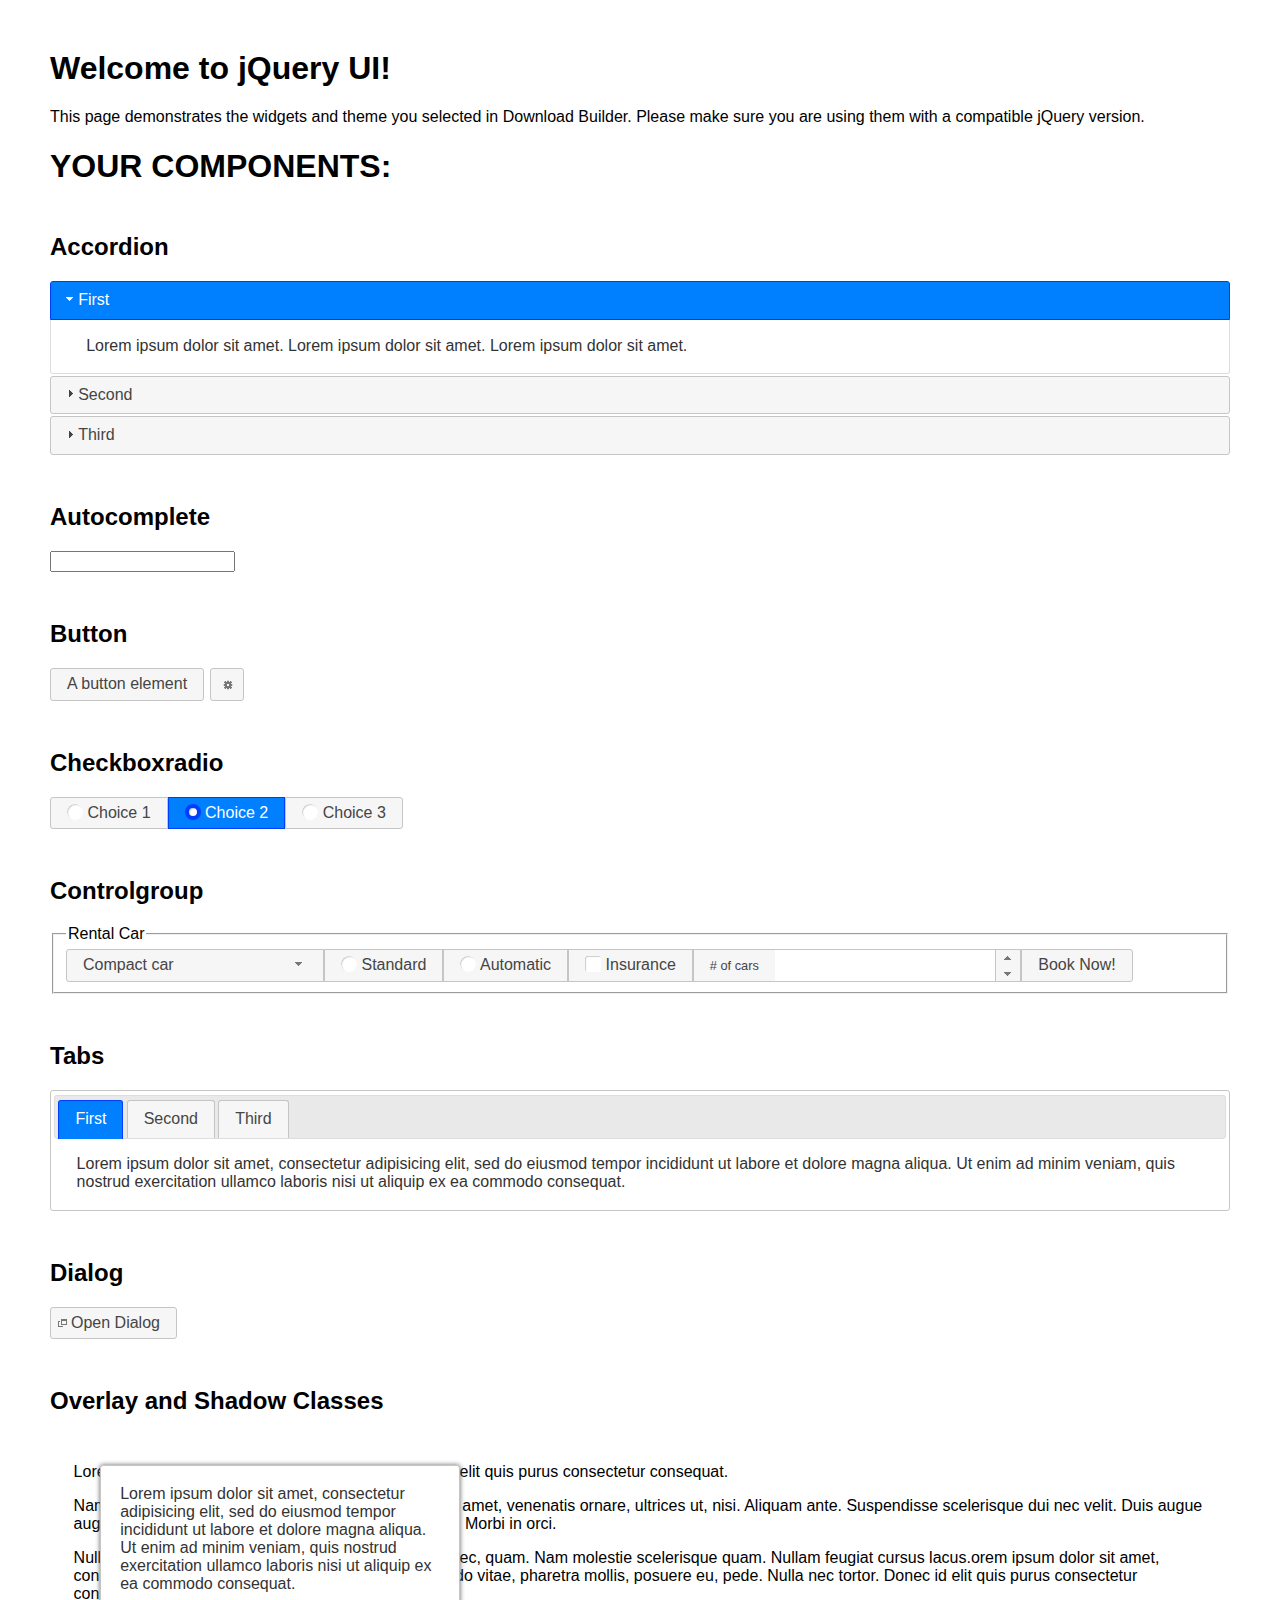
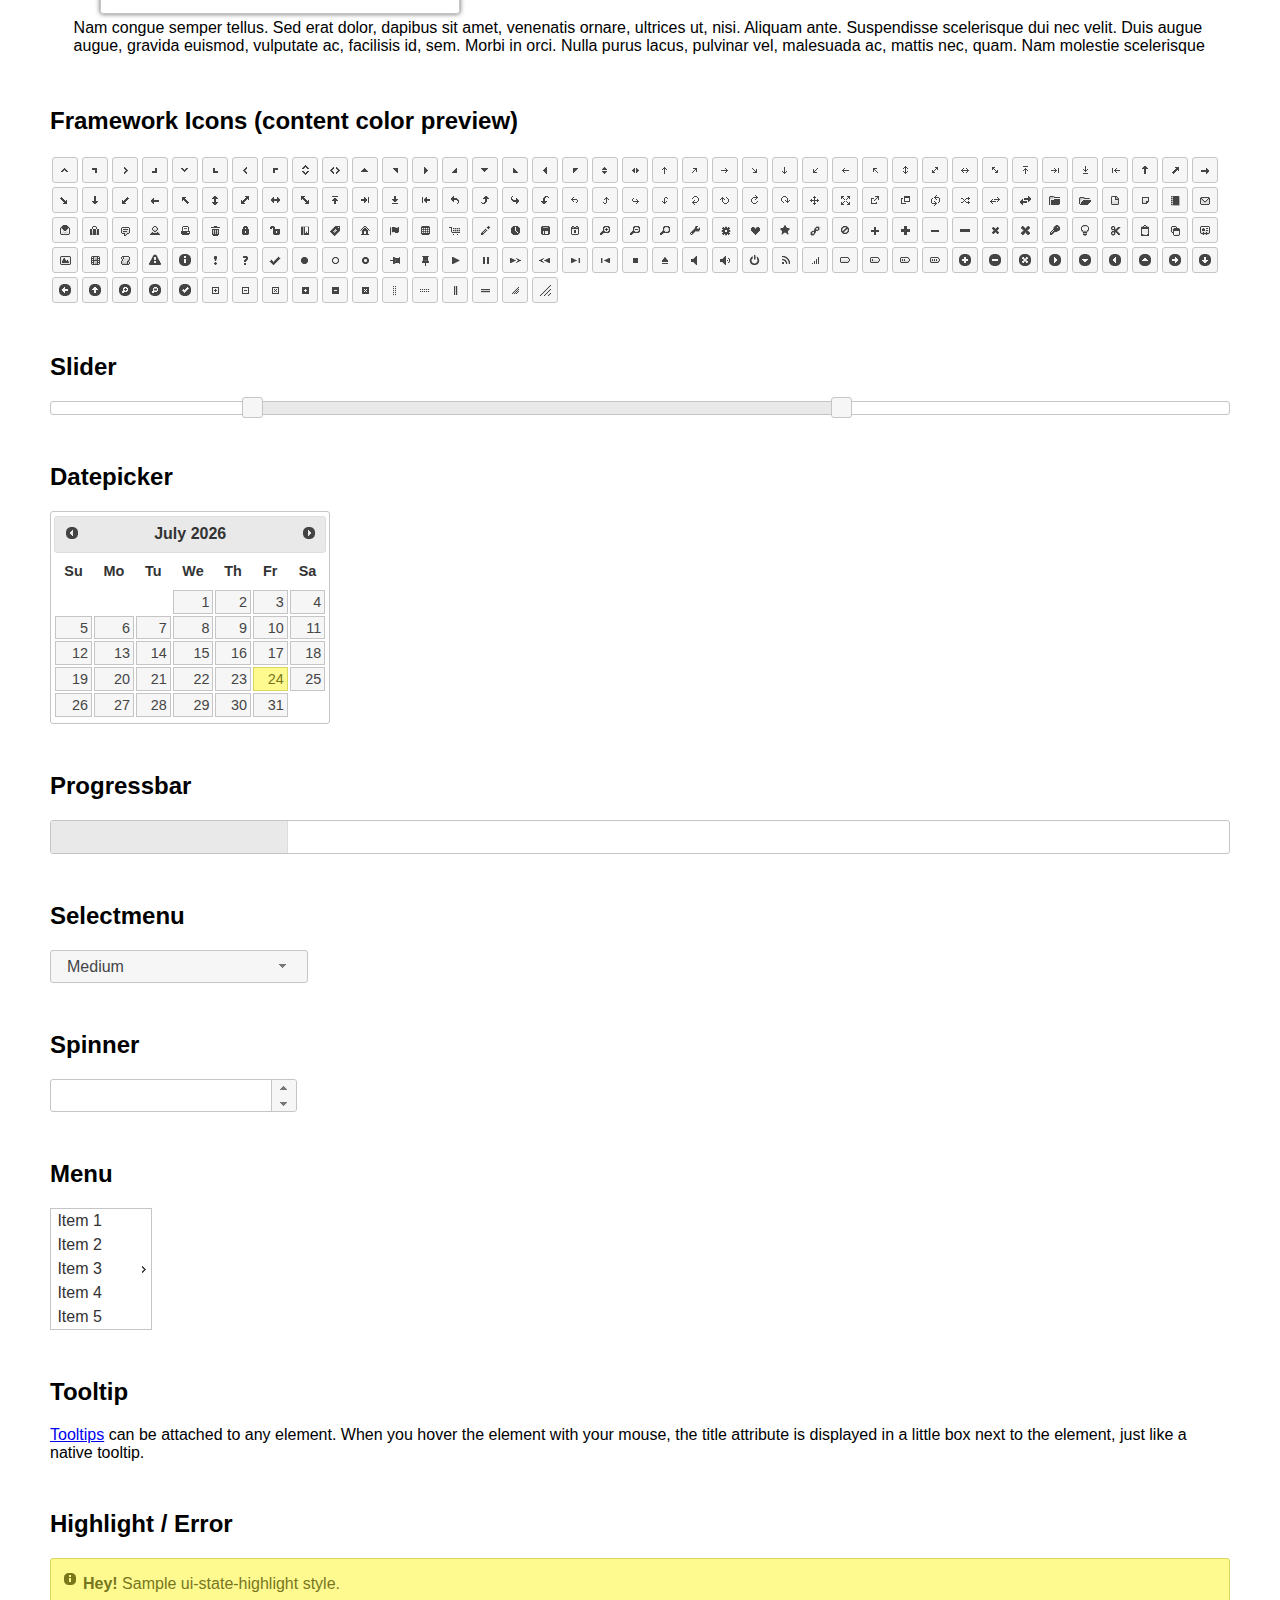
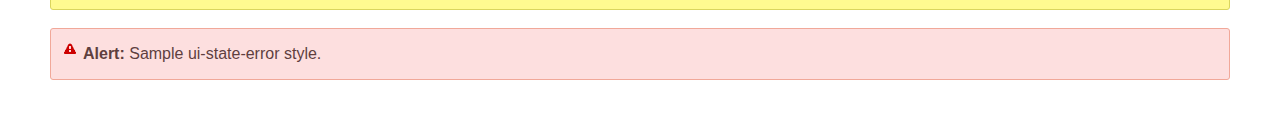
<file: class_blog/vendor/jquery-ui-1.12.1/index.html>
<!doctype html>
<html lang="us">
<head>
	<meta charset="utf-8">
	<title>jQuery UI Example Page</title>
	<link href="jquery-ui.css" rel="stylesheet">
	<style>
	body{
		font-family: "Trebuchet MS", sans-serif;
		margin: 50px;
	}
	.demoHeaders {
		margin-top: 2em;
	}
	#dialog-link {
		padding: .4em 1em .4em 20px;
		text-decoration: none;
		position: relative;
	}
	#dialog-link span.ui-icon {
		margin: 0 5px 0 0;
		position: absolute;
		left: .2em;
		top: 50%;
		margin-top: -8px;
	}
	#icons {
		margin: 0;
		padding: 0;
	}
	#icons li {
		margin: 2px;
		position: relative;
		padding: 4px 0;
		cursor: pointer;
		float: left;
		list-style: none;
	}
	#icons span.ui-icon {
		float: left;
		margin: 0 4px;
	}
	.fakewindowcontain .ui-widget-overlay {
		position: absolute;
	}
	select {
		width: 200px;
	}
	</style>
</head>
<body>

<h1>Welcome to jQuery UI!</h1>

<div class="ui-widget">
	<p>This page demonstrates the widgets and theme you selected in Download Builder. Please make sure you are using them with a compatible jQuery version.</p>
</div>

<h1>YOUR COMPONENTS:</h1>


<!-- Accordion -->
<h2 class="demoHeaders">Accordion</h2>
<div id="accordion">
	<h3>First</h3>
	<div>Lorem ipsum dolor sit amet. Lorem ipsum dolor sit amet. Lorem ipsum dolor sit amet.</div>
	<h3>Second</h3>
	<div>Phasellus mattis tincidunt nibh.</div>
	<h3>Third</h3>
	<div>Nam dui erat, auctor a, dignissim quis.</div>
</div>



<!-- Autocomplete -->
<h2 class="demoHeaders">Autocomplete</h2>
<div>
	<input id="autocomplete" title="type &quot;a&quot;">
</div>



<!-- Button -->
<h2 class="demoHeaders">Button</h2>
<button id="button">A button element</button>
<button id="button-icon">An icon-only button</button>



<!-- Checkboxradio -->
<h2 class="demoHeaders">Checkboxradio</h2>
<form style="margin-top: 1em;">
	<div id="radioset">
		<input type="radio" id="radio1" name="radio"><label for="radio1">Choice 1</label>
		<input type="radio" id="radio2" name="radio" checked="checked"><label for="radio2">Choice 2</label>
		<input type="radio" id="radio3" name="radio"><label for="radio3">Choice 3</label>
	</div>
</form>



<!-- Controlgroup -->
<h2 class="demoHeaders">Controlgroup</h2>
<fieldset>
	<legend>Rental Car</legend>
	<div id="controlgroup">
		<select id="car-type">
			<option>Compact car</option>
			<option>Midsize car</option>
			<option>Full size car</option>
			<option>SUV</option>
			<option>Luxury</option>
			<option>Truck</option>
			<option>Van</option>
		</select>
		<label for="transmission-standard">Standard</label>
		<input type="radio" name="transmission" id="transmission-standard">
		<label for="transmission-automatic">Automatic</label>
		<input type="radio" name="transmission" id="transmission-automatic">
		<label for="insurance">Insurance</label>
		<input type="checkbox" name="insurance" id="insurance">
		<label for="horizontal-spinner" class="ui-controlgroup-label"># of cars</label>
		<input id="horizontal-spinner" class="ui-spinner-input">
		<button>Book Now!</button>
	</div>
</fieldset>



<!-- Tabs -->
<h2 class="demoHeaders">Tabs</h2>
<div id="tabs">
	<ul>
		<li><a href="#tabs-1">First</a></li>
		<li><a href="#tabs-2">Second</a></li>
		<li><a href="#tabs-3">Third</a></li>
	</ul>
	<div id="tabs-1">Lorem ipsum dolor sit amet, consectetur adipisicing elit, sed do eiusmod tempor incididunt ut labore et dolore magna aliqua. Ut enim ad minim veniam, quis nostrud exercitation ullamco laboris nisi ut aliquip ex ea commodo consequat.</div>
	<div id="tabs-2">Phasellus mattis tincidunt nibh. Cras orci urna, blandit id, pretium vel, aliquet ornare, felis. Maecenas scelerisque sem non nisl. Fusce sed lorem in enim dictum bibendum.</div>
	<div id="tabs-3">Nam dui erat, auctor a, dignissim quis, sollicitudin eu, felis. Pellentesque nisi urna, interdum eget, sagittis et, consequat vestibulum, lacus. Mauris porttitor ullamcorper augue.</div>
</div>



<h2 class="demoHeaders">Dialog</h2>
<p>
	<button id="dialog-link" class="ui-button ui-corner-all ui-widget">
		<span class="ui-icon ui-icon-newwin"></span>Open Dialog
	</button>
</p>

<h2 class="demoHeaders">Overlay and Shadow Classes</h2>
<div style="position: relative; width: 96%; height: 200px; padding:1% 2%; overflow:hidden;" class="fakewindowcontain">
	<p>Lorem ipsum dolor sit amet,  Nulla nec tortor. Donec id elit quis purus consectetur consequat. </p><p>Nam congue semper tellus. Sed erat dolor, dapibus sit amet, venenatis ornare, ultrices ut, nisi. Aliquam ante. Suspendisse scelerisque dui nec velit. Duis augue augue, gravida euismod, vulputate ac, facilisis id, sem. Morbi in orci. </p><p>Nulla purus lacus, pulvinar vel, malesuada ac, mattis nec, quam. Nam molestie scelerisque quam. Nullam feugiat cursus lacus.orem ipsum dolor sit amet, consectetur adipiscing elit. Donec libero risus, commodo vitae, pharetra mollis, posuere eu, pede. Nulla nec tortor. Donec id elit quis purus consectetur consequat. </p><p>Nam congue semper tellus. Sed erat dolor, dapibus sit amet, venenatis ornare, ultrices ut, nisi. Aliquam ante. Suspendisse scelerisque dui nec velit. Duis augue augue, gravida euismod, vulputate ac, facilisis id, sem. Morbi in orci. Nulla purus lacus, pulvinar vel, malesuada ac, mattis nec, quam. Nam molestie scelerisque quam. </p><p>Nullam feugiat cursus lacus.orem ipsum dolor sit amet, consectetur adipiscing elit. Donec libero risus, commodo vitae, pharetra mollis, posuere eu, pede. Nulla nec tortor. Donec id elit quis purus consectetur consequat. Nam congue semper tellus. Sed erat dolor, dapibus sit amet, venenatis ornare, ultrices ut, nisi. Aliquam ante. </p><p>Suspendisse scelerisque dui nec velit. Duis augue augue, gravida euismod, vulputate ac, facilisis id, sem. Morbi in orci. Nulla purus lacus, pulvinar vel, malesuada ac, mattis nec, quam. Nam molestie scelerisque quam. Nullam feugiat cursus lacus.orem ipsum dolor sit amet, consectetur adipiscing elit. Donec libero risus, commodo vitae, pharetra mollis, posuere eu, pede. Nulla nec tortor. Donec id elit quis purus consectetur consequat. Nam congue semper tellus. Sed erat dolor, dapibus sit amet, venenatis ornare, ultrices ut, nisi. </p>

	<!-- ui-dialog -->
	<div class="ui-widget-overlay ui-front"></div>
	<div style="position: absolute; width: 320px; left: 50px; top: 30px; padding: 1.2em" class="ui-widget ui-front ui-widget-content ui-corner-all ui-widget-shadow">
		Lorem ipsum dolor sit amet, consectetur adipisicing elit, sed do eiusmod tempor incididunt ut labore et dolore magna aliqua. Ut enim ad minim veniam, quis nostrud exercitation ullamco laboris nisi ut aliquip ex ea commodo consequat.
	</div>

</div>

<!-- ui-dialog -->
<div id="dialog" title="Dialog Title">
	<p>Lorem ipsum dolor sit amet, consectetur adipisicing elit, sed do eiusmod tempor incididunt ut labore et dolore magna aliqua. Ut enim ad minim veniam, quis nostrud exercitation ullamco laboris nisi ut aliquip ex ea commodo consequat.</p>
</div>



<h2 class="demoHeaders">Framework Icons (content color preview)</h2>
<ul id="icons" class="ui-widget ui-helper-clearfix">
	<li class="ui-state-default ui-corner-all" title=".ui-icon-caret-1-n"><span class="ui-icon ui-icon-caret-1-n"></span></li>
	<li class="ui-state-default ui-corner-all" title=".ui-icon-caret-1-ne"><span class="ui-icon ui-icon-caret-1-ne"></span></li>
	<li class="ui-state-default ui-corner-all" title=".ui-icon-caret-1-e"><span class="ui-icon ui-icon-caret-1-e"></span></li>
	<li class="ui-state-default ui-corner-all" title=".ui-icon-caret-1-se"><span class="ui-icon ui-icon-caret-1-se"></span></li>
	<li class="ui-state-default ui-corner-all" title=".ui-icon-caret-1-s"><span class="ui-icon ui-icon-caret-1-s"></span></li>
	<li class="ui-state-default ui-corner-all" title=".ui-icon-caret-1-sw"><span class="ui-icon ui-icon-caret-1-sw"></span></li>
	<li class="ui-state-default ui-corner-all" title=".ui-icon-caret-1-w"><span class="ui-icon ui-icon-caret-1-w"></span></li>
	<li class="ui-state-default ui-corner-all" title=".ui-icon-caret-1-nw"><span class="ui-icon ui-icon-caret-1-nw"></span></li>
	<li class="ui-state-default ui-corner-all" title=".ui-icon-caret-2-n-s"><span class="ui-icon ui-icon-caret-2-n-s"></span></li>
	<li class="ui-state-default ui-corner-all" title=".ui-icon-caret-2-e-w"><span class="ui-icon ui-icon-caret-2-e-w"></span></li>
	<li class="ui-state-default ui-corner-all" title=".ui-icon-triangle-1-n"><span class="ui-icon ui-icon-triangle-1-n"></span></li>
	<li class="ui-state-default ui-corner-all" title=".ui-icon-triangle-1-ne"><span class="ui-icon ui-icon-triangle-1-ne"></span></li>
	<li class="ui-state-default ui-corner-all" title=".ui-icon-triangle-1-e"><span class="ui-icon ui-icon-triangle-1-e"></span></li>
	<li class="ui-state-default ui-corner-all" title=".ui-icon-triangle-1-se"><span class="ui-icon ui-icon-triangle-1-se"></span></li>
	<li class="ui-state-default ui-corner-all" title=".ui-icon-triangle-1-s"><span class="ui-icon ui-icon-triangle-1-s"></span></li>
	<li class="ui-state-default ui-corner-all" title=".ui-icon-triangle-1-sw"><span class="ui-icon ui-icon-triangle-1-sw"></span></li>
	<li class="ui-state-default ui-corner-all" title=".ui-icon-triangle-1-w"><span class="ui-icon ui-icon-triangle-1-w"></span></li>
	<li class="ui-state-default ui-corner-all" title=".ui-icon-triangle-1-nw"><span class="ui-icon ui-icon-triangle-1-nw"></span></li>
	<li class="ui-state-default ui-corner-all" title=".ui-icon-triangle-2-n-s"><span class="ui-icon ui-icon-triangle-2-n-s"></span></li>
	<li class="ui-state-default ui-corner-all" title=".ui-icon-triangle-2-e-w"><span class="ui-icon ui-icon-triangle-2-e-w"></span></li>
	<li class="ui-state-default ui-corner-all" title=".ui-icon-arrow-1-n"><span class="ui-icon ui-icon-arrow-1-n"></span></li>
	<li class="ui-state-default ui-corner-all" title=".ui-icon-arrow-1-ne"><span class="ui-icon ui-icon-arrow-1-ne"></span></li>
	<li class="ui-state-default ui-corner-all" title=".ui-icon-arrow-1-e"><span class="ui-icon ui-icon-arrow-1-e"></span></li>
	<li class="ui-state-default ui-corner-all" title=".ui-icon-arrow-1-se"><span class="ui-icon ui-icon-arrow-1-se"></span></li>
	<li class="ui-state-default ui-corner-all" title=".ui-icon-arrow-1-s"><span class="ui-icon ui-icon-arrow-1-s"></span></li>
	<li class="ui-state-default ui-corner-all" title=".ui-icon-arrow-1-sw"><span class="ui-icon ui-icon-arrow-1-sw"></span></li>
	<li class="ui-state-default ui-corner-all" title=".ui-icon-arrow-1-w"><span class="ui-icon ui-icon-arrow-1-w"></span></li>
	<li class="ui-state-default ui-corner-all" title=".ui-icon-arrow-1-nw"><span class="ui-icon ui-icon-arrow-1-nw"></span></li>
	<li class="ui-state-default ui-corner-all" title=".ui-icon-arrow-2-n-s"><span class="ui-icon ui-icon-arrow-2-n-s"></span></li>
	<li class="ui-state-default ui-corner-all" title=".ui-icon-arrow-2-ne-sw"><span class="ui-icon ui-icon-arrow-2-ne-sw"></span></li>
	<li class="ui-state-default ui-corner-all" title=".ui-icon-arrow-2-e-w"><span class="ui-icon ui-icon-arrow-2-e-w"></span></li>
	<li class="ui-state-default ui-corner-all" title=".ui-icon-arrow-2-se-nw"><span class="ui-icon ui-icon-arrow-2-se-nw"></span></li>
	<li class="ui-state-default ui-corner-all" title=".ui-icon-arrowstop-1-n"><span class="ui-icon ui-icon-arrowstop-1-n"></span></li>
	<li class="ui-state-default ui-corner-all" title=".ui-icon-arrowstop-1-e"><span class="ui-icon ui-icon-arrowstop-1-e"></span></li>
	<li class="ui-state-default ui-corner-all" title=".ui-icon-arrowstop-1-s"><span class="ui-icon ui-icon-arrowstop-1-s"></span></li>
	<li class="ui-state-default ui-corner-all" title=".ui-icon-arrowstop-1-w"><span class="ui-icon ui-icon-arrowstop-1-w"></span></li>
	<li class="ui-state-default ui-corner-all" title=".ui-icon-arrowthick-1-n"><span class="ui-icon ui-icon-arrowthick-1-n"></span></li>
	<li class="ui-state-default ui-corner-all" title=".ui-icon-arrowthick-1-ne"><span class="ui-icon ui-icon-arrowthick-1-ne"></span></li>
	<li class="ui-state-default ui-corner-all" title=".ui-icon-arrowthick-1-e"><span class="ui-icon ui-icon-arrowthick-1-e"></span></li>
	<li class="ui-state-default ui-corner-all" title=".ui-icon-arrowthick-1-se"><span class="ui-icon ui-icon-arrowthick-1-se"></span></li>
	<li class="ui-state-default ui-corner-all" title=".ui-icon-arrowthick-1-s"><span class="ui-icon ui-icon-arrowthick-1-s"></span></li>
	<li class="ui-state-default ui-corner-all" title=".ui-icon-arrowthick-1-sw"><span class="ui-icon ui-icon-arrowthick-1-sw"></span></li>
	<li class="ui-state-default ui-corner-all" title=".ui-icon-arrowthick-1-w"><span class="ui-icon ui-icon-arrowthick-1-w"></span></li>
	<li class="ui-state-default ui-corner-all" title=".ui-icon-arrowthick-1-nw"><span class="ui-icon ui-icon-arrowthick-1-nw"></span></li>
	<li class="ui-state-default ui-corner-all" title=".ui-icon-arrowthick-2-n-s"><span class="ui-icon ui-icon-arrowthick-2-n-s"></span></li>
	<li class="ui-state-default ui-corner-all" title=".ui-icon-arrowthick-2-ne-sw"><span class="ui-icon ui-icon-arrowthick-2-ne-sw"></span></li>
	<li class="ui-state-default ui-corner-all" title=".ui-icon-arrowthick-2-e-w"><span class="ui-icon ui-icon-arrowthick-2-e-w"></span></li>
	<li class="ui-state-default ui-corner-all" title=".ui-icon-arrowthick-2-se-nw"><span class="ui-icon ui-icon-arrowthick-2-se-nw"></span></li>
	<li class="ui-state-default ui-corner-all" title=".ui-icon-arrowthickstop-1-n"><span class="ui-icon ui-icon-arrowthickstop-1-n"></span></li>
	<li class="ui-state-default ui-corner-all" title=".ui-icon-arrowthickstop-1-e"><span class="ui-icon ui-icon-arrowthickstop-1-e"></span></li>
	<li class="ui-state-default ui-corner-all" title=".ui-icon-arrowthickstop-1-s"><span class="ui-icon ui-icon-arrowthickstop-1-s"></span></li>
	<li class="ui-state-default ui-corner-all" title=".ui-icon-arrowthickstop-1-w"><span class="ui-icon ui-icon-arrowthickstop-1-w"></span></li>
	<li class="ui-state-default ui-corner-all" title=".ui-icon-arrowreturnthick-1-w"><span class="ui-icon ui-icon-arrowreturnthick-1-w"></span></li>
	<li class="ui-state-default ui-corner-all" title=".ui-icon-arrowreturnthick-1-n"><span class="ui-icon ui-icon-arrowreturnthick-1-n"></span></li>
	<li class="ui-state-default ui-corner-all" title=".ui-icon-arrowreturnthick-1-e"><span class="ui-icon ui-icon-arrowreturnthick-1-e"></span></li>
	<li class="ui-state-default ui-corner-all" title=".ui-icon-arrowreturnthick-1-s"><span class="ui-icon ui-icon-arrowreturnthick-1-s"></span></li>
	<li class="ui-state-default ui-corner-all" title=".ui-icon-arrowreturn-1-w"><span class="ui-icon ui-icon-arrowreturn-1-w"></span></li>
	<li class="ui-state-default ui-corner-all" title=".ui-icon-arrowreturn-1-n"><span class="ui-icon ui-icon-arrowreturn-1-n"></span></li>
	<li class="ui-state-default ui-corner-all" title=".ui-icon-arrowreturn-1-e"><span class="ui-icon ui-icon-arrowreturn-1-e"></span></li>
	<li class="ui-state-default ui-corner-all" title=".ui-icon-arrowreturn-1-s"><span class="ui-icon ui-icon-arrowreturn-1-s"></span></li>
	<li class="ui-state-default ui-corner-all" title=".ui-icon-arrowrefresh-1-w"><span class="ui-icon ui-icon-arrowrefresh-1-w"></span></li>
	<li class="ui-state-default ui-corner-all" title=".ui-icon-arrowrefresh-1-n"><span class="ui-icon ui-icon-arrowrefresh-1-n"></span></li>
	<li class="ui-state-default ui-corner-all" title=".ui-icon-arrowrefresh-1-e"><span class="ui-icon ui-icon-arrowrefresh-1-e"></span></li>
	<li class="ui-state-default ui-corner-all" title=".ui-icon-arrowrefresh-1-s"><span class="ui-icon ui-icon-arrowrefresh-1-s"></span></li>
	<li class="ui-state-default ui-corner-all" title=".ui-icon-arrow-4"><span class="ui-icon ui-icon-arrow-4"></span></li>
	<li class="ui-state-default ui-corner-all" title=".ui-icon-arrow-4-diag"><span class="ui-icon ui-icon-arrow-4-diag"></span></li>
	<li class="ui-state-default ui-corner-all" title=".ui-icon-extlink"><span class="ui-icon ui-icon-extlink"></span></li>
	<li class="ui-state-default ui-corner-all" title=".ui-icon-newwin"><span class="ui-icon ui-icon-newwin"></span></li>
	<li class="ui-state-default ui-corner-all" title=".ui-icon-refresh"><span class="ui-icon ui-icon-refresh"></span></li>
	<li class="ui-state-default ui-corner-all" title=".ui-icon-shuffle"><span class="ui-icon ui-icon-shuffle"></span></li>
	<li class="ui-state-default ui-corner-all" title=".ui-icon-transfer-e-w"><span class="ui-icon ui-icon-transfer-e-w"></span></li>
	<li class="ui-state-default ui-corner-all" title=".ui-icon-transferthick-e-w"><span class="ui-icon ui-icon-transferthick-e-w"></span></li>
	<li class="ui-state-default ui-corner-all" title=".ui-icon-folder-collapsed"><span class="ui-icon ui-icon-folder-collapsed"></span></li>
	<li class="ui-state-default ui-corner-all" title=".ui-icon-folder-open"><span class="ui-icon ui-icon-folder-open"></span></li>
	<li class="ui-state-default ui-corner-all" title=".ui-icon-document"><span class="ui-icon ui-icon-document"></span></li>
	<li class="ui-state-default ui-corner-all" title=".ui-icon-document-b"><span class="ui-icon ui-icon-document-b"></span></li>
	<li class="ui-state-default ui-corner-all" title=".ui-icon-note"><span class="ui-icon ui-icon-note"></span></li>
	<li class="ui-state-default ui-corner-all" title=".ui-icon-mail-closed"><span class="ui-icon ui-icon-mail-closed"></span></li>
	<li class="ui-state-default ui-corner-all" title=".ui-icon-mail-open"><span class="ui-icon ui-icon-mail-open"></span></li>
	<li class="ui-state-default ui-corner-all" title=".ui-icon-suitcase"><span class="ui-icon ui-icon-suitcase"></span></li>
	<li class="ui-state-default ui-corner-all" title=".ui-icon-comment"><span class="ui-icon ui-icon-comment"></span></li>
	<li class="ui-state-default ui-corner-all" title=".ui-icon-person"><span class="ui-icon ui-icon-person"></span></li>
	<li class="ui-state-default ui-corner-all" title=".ui-icon-print"><span class="ui-icon ui-icon-print"></span></li>
	<li class="ui-state-default ui-corner-all" title=".ui-icon-trash"><span class="ui-icon ui-icon-trash"></span></li>
	<li class="ui-state-default ui-corner-all" title=".ui-icon-locked"><span class="ui-icon ui-icon-locked"></span></li>
	<li class="ui-state-default ui-corner-all" title=".ui-icon-unlocked"><span class="ui-icon ui-icon-unlocked"></span></li>
	<li class="ui-state-default ui-corner-all" title=".ui-icon-bookmark"><span class="ui-icon ui-icon-bookmark"></span></li>
	<li class="ui-state-default ui-corner-all" title=".ui-icon-tag"><span class="ui-icon ui-icon-tag"></span></li>
	<li class="ui-state-default ui-corner-all" title=".ui-icon-home"><span class="ui-icon ui-icon-home"></span></li>
	<li class="ui-state-default ui-corner-all" title=".ui-icon-flag"><span class="ui-icon ui-icon-flag"></span></li>
	<li class="ui-state-default ui-corner-all" title=".ui-icon-calculator"><span class="ui-icon ui-icon-calculator"></span></li>
	<li class="ui-state-default ui-corner-all" title=".ui-icon-cart"><span class="ui-icon ui-icon-cart"></span></li>
	<li class="ui-state-default ui-corner-all" title=".ui-icon-pencil"><span class="ui-icon ui-icon-pencil"></span></li>
	<li class="ui-state-default ui-corner-all" title=".ui-icon-clock"><span class="ui-icon ui-icon-clock"></span></li>
	<li class="ui-state-default ui-corner-all" title=".ui-icon-disk"><span class="ui-icon ui-icon-disk"></span></li>
	<li class="ui-state-default ui-corner-all" title=".ui-icon-calendar"><span class="ui-icon ui-icon-calendar"></span></li>
	<li class="ui-state-default ui-corner-all" title=".ui-icon-zoomin"><span class="ui-icon ui-icon-zoomin"></span></li>
	<li class="ui-state-default ui-corner-all" title=".ui-icon-zoomout"><span class="ui-icon ui-icon-zoomout"></span></li>
	<li class="ui-state-default ui-corner-all" title=".ui-icon-search"><span class="ui-icon ui-icon-search"></span></li>
	<li class="ui-state-default ui-corner-all" title=".ui-icon-wrench"><span class="ui-icon ui-icon-wrench"></span></li>
	<li class="ui-state-default ui-corner-all" title=".ui-icon-gear"><span class="ui-icon ui-icon-gear"></span></li>
	<li class="ui-state-default ui-corner-all" title=".ui-icon-heart"><span class="ui-icon ui-icon-heart"></span></li>
	<li class="ui-state-default ui-corner-all" title=".ui-icon-star"><span class="ui-icon ui-icon-star"></span></li>
	<li class="ui-state-default ui-corner-all" title=".ui-icon-link"><span class="ui-icon ui-icon-link"></span></li>
	<li class="ui-state-default ui-corner-all" title=".ui-icon-cancel"><span class="ui-icon ui-icon-cancel"></span></li>
	<li class="ui-state-default ui-corner-all" title=".ui-icon-plus"><span class="ui-icon ui-icon-plus"></span></li>
	<li class="ui-state-default ui-corner-all" title=".ui-icon-plusthick"><span class="ui-icon ui-icon-plusthick"></span></li>
	<li class="ui-state-default ui-corner-all" title=".ui-icon-minus"><span class="ui-icon ui-icon-minus"></span></li>
	<li class="ui-state-default ui-corner-all" title=".ui-icon-minusthick"><span class="ui-icon ui-icon-minusthick"></span></li>
	<li class="ui-state-default ui-corner-all" title=".ui-icon-close"><span class="ui-icon ui-icon-close"></span></li>
	<li class="ui-state-default ui-corner-all" title=".ui-icon-closethick"><span class="ui-icon ui-icon-closethick"></span></li>
	<li class="ui-state-default ui-corner-all" title=".ui-icon-key"><span class="ui-icon ui-icon-key"></span></li>
	<li class="ui-state-default ui-corner-all" title=".ui-icon-lightbulb"><span class="ui-icon ui-icon-lightbulb"></span></li>
	<li class="ui-state-default ui-corner-all" title=".ui-icon-scissors"><span class="ui-icon ui-icon-scissors"></span></li>
	<li class="ui-state-default ui-corner-all" title=".ui-icon-clipboard"><span class="ui-icon ui-icon-clipboard"></span></li>
	<li class="ui-state-default ui-corner-all" title=".ui-icon-copy"><span class="ui-icon ui-icon-copy"></span></li>
	<li class="ui-state-default ui-corner-all" title=".ui-icon-contact"><span class="ui-icon ui-icon-contact"></span></li>
	<li class="ui-state-default ui-corner-all" title=".ui-icon-image"><span class="ui-icon ui-icon-image"></span></li>
	<li class="ui-state-default ui-corner-all" title=".ui-icon-video"><span class="ui-icon ui-icon-video"></span></li>
	<li class="ui-state-default ui-corner-all" title=".ui-icon-script"><span class="ui-icon ui-icon-script"></span></li>
	<li class="ui-state-default ui-corner-all" title=".ui-icon-alert"><span class="ui-icon ui-icon-alert"></span></li>
	<li class="ui-state-default ui-corner-all" title=".ui-icon-info"><span class="ui-icon ui-icon-info"></span></li>
	<li class="ui-state-default ui-corner-all" title=".ui-icon-notice"><span class="ui-icon ui-icon-notice"></span></li>
	<li class="ui-state-default ui-corner-all" title=".ui-icon-help"><span class="ui-icon ui-icon-help"></span></li>
	<li class="ui-state-default ui-corner-all" title=".ui-icon-check"><span class="ui-icon ui-icon-check"></span></li>
	<li class="ui-state-default ui-corner-all" title=".ui-icon-bullet"><span class="ui-icon ui-icon-bullet"></span></li>
	<li class="ui-state-default ui-corner-all" title=".ui-icon-radio-off"><span class="ui-icon ui-icon-radio-off"></span></li>
	<li class="ui-state-default ui-corner-all" title=".ui-icon-radio-on"><span class="ui-icon ui-icon-radio-on"></span></li>
	<li class="ui-state-default ui-corner-all" title=".ui-icon-pin-w"><span class="ui-icon ui-icon-pin-w"></span></li>
	<li class="ui-state-default ui-corner-all" title=".ui-icon-pin-s"><span class="ui-icon ui-icon-pin-s"></span></li>
	<li class="ui-state-default ui-corner-all" title=".ui-icon-play"><span class="ui-icon ui-icon-play"></span></li>
	<li class="ui-state-default ui-corner-all" title=".ui-icon-pause"><span class="ui-icon ui-icon-pause"></span></li>
	<li class="ui-state-default ui-corner-all" title=".ui-icon-seek-next"><span class="ui-icon ui-icon-seek-next"></span></li>
	<li class="ui-state-default ui-corner-all" title=".ui-icon-seek-prev"><span class="ui-icon ui-icon-seek-prev"></span></li>
	<li class="ui-state-default ui-corner-all" title=".ui-icon-seek-end"><span class="ui-icon ui-icon-seek-end"></span></li>
	<li class="ui-state-default ui-corner-all" title=".ui-icon-seek-first"><span class="ui-icon ui-icon-seek-first"></span></li>
	<li class="ui-state-default ui-corner-all" title=".ui-icon-stop"><span class="ui-icon ui-icon-stop"></span></li>
	<li class="ui-state-default ui-corner-all" title=".ui-icon-eject"><span class="ui-icon ui-icon-eject"></span></li>
	<li class="ui-state-default ui-corner-all" title=".ui-icon-volume-off"><span class="ui-icon ui-icon-volume-off"></span></li>
	<li class="ui-state-default ui-corner-all" title=".ui-icon-volume-on"><span class="ui-icon ui-icon-volume-on"></span></li>
	<li class="ui-state-default ui-corner-all" title=".ui-icon-power"><span class="ui-icon ui-icon-power"></span></li>
	<li class="ui-state-default ui-corner-all" title=".ui-icon-signal-diag"><span class="ui-icon ui-icon-signal-diag"></span></li>
	<li class="ui-state-default ui-corner-all" title=".ui-icon-signal"><span class="ui-icon ui-icon-signal"></span></li>
	<li class="ui-state-default ui-corner-all" title=".ui-icon-battery-0"><span class="ui-icon ui-icon-battery-0"></span></li>
	<li class="ui-state-default ui-corner-all" title=".ui-icon-battery-1"><span class="ui-icon ui-icon-battery-1"></span></li>
	<li class="ui-state-default ui-corner-all" title=".ui-icon-battery-2"><span class="ui-icon ui-icon-battery-2"></span></li>
	<li class="ui-state-default ui-corner-all" title=".ui-icon-battery-3"><span class="ui-icon ui-icon-battery-3"></span></li>
	<li class="ui-state-default ui-corner-all" title=".ui-icon-circle-plus"><span class="ui-icon ui-icon-circle-plus"></span></li>
	<li class="ui-state-default ui-corner-all" title=".ui-icon-circle-minus"><span class="ui-icon ui-icon-circle-minus"></span></li>
	<li class="ui-state-default ui-corner-all" title=".ui-icon-circle-close"><span class="ui-icon ui-icon-circle-close"></span></li>
	<li class="ui-state-default ui-corner-all" title=".ui-icon-circle-triangle-e"><span class="ui-icon ui-icon-circle-triangle-e"></span></li>
	<li class="ui-state-default ui-corner-all" title=".ui-icon-circle-triangle-s"><span class="ui-icon ui-icon-circle-triangle-s"></span></li>
	<li class="ui-state-default ui-corner-all" title=".ui-icon-circle-triangle-w"><span class="ui-icon ui-icon-circle-triangle-w"></span></li>
	<li class="ui-state-default ui-corner-all" title=".ui-icon-circle-triangle-n"><span class="ui-icon ui-icon-circle-triangle-n"></span></li>
	<li class="ui-state-default ui-corner-all" title=".ui-icon-circle-arrow-e"><span class="ui-icon ui-icon-circle-arrow-e"></span></li>
	<li class="ui-state-default ui-corner-all" title=".ui-icon-circle-arrow-s"><span class="ui-icon ui-icon-circle-arrow-s"></span></li>
	<li class="ui-state-default ui-corner-all" title=".ui-icon-circle-arrow-w"><span class="ui-icon ui-icon-circle-arrow-w"></span></li>
	<li class="ui-state-default ui-corner-all" title=".ui-icon-circle-arrow-n"><span class="ui-icon ui-icon-circle-arrow-n"></span></li>
	<li class="ui-state-default ui-corner-all" title=".ui-icon-circle-zoomin"><span class="ui-icon ui-icon-circle-zoomin"></span></li>
	<li class="ui-state-default ui-corner-all" title=".ui-icon-circle-zoomout"><span class="ui-icon ui-icon-circle-zoomout"></span></li>
	<li class="ui-state-default ui-corner-all" title=".ui-icon-circle-check"><span class="ui-icon ui-icon-circle-check"></span></li>
	<li class="ui-state-default ui-corner-all" title=".ui-icon-circlesmall-plus"><span class="ui-icon ui-icon-circlesmall-plus"></span></li>
	<li class="ui-state-default ui-corner-all" title=".ui-icon-circlesmall-minus"><span class="ui-icon ui-icon-circlesmall-minus"></span></li>
	<li class="ui-state-default ui-corner-all" title=".ui-icon-circlesmall-close"><span class="ui-icon ui-icon-circlesmall-close"></span></li>
	<li class="ui-state-default ui-corner-all" title=".ui-icon-squaresmall-plus"><span class="ui-icon ui-icon-squaresmall-plus"></span></li>
	<li class="ui-state-default ui-corner-all" title=".ui-icon-squaresmall-minus"><span class="ui-icon ui-icon-squaresmall-minus"></span></li>
	<li class="ui-state-default ui-corner-all" title=".ui-icon-squaresmall-close"><span class="ui-icon ui-icon-squaresmall-close"></span></li>
	<li class="ui-state-default ui-corner-all" title=".ui-icon-grip-dotted-vertical"><span class="ui-icon ui-icon-grip-dotted-vertical"></span></li>
	<li class="ui-state-default ui-corner-all" title=".ui-icon-grip-dotted-horizontal"><span class="ui-icon ui-icon-grip-dotted-horizontal"></span></li>
	<li class="ui-state-default ui-corner-all" title=".ui-icon-grip-solid-vertical"><span class="ui-icon ui-icon-grip-solid-vertical"></span></li>
	<li class="ui-state-default ui-corner-all" title=".ui-icon-grip-solid-horizontal"><span class="ui-icon ui-icon-grip-solid-horizontal"></span></li>
	<li class="ui-state-default ui-corner-all" title=".ui-icon-gripsmall-diagonal-se"><span class="ui-icon ui-icon-gripsmall-diagonal-se"></span></li>
	<li class="ui-state-default ui-corner-all" title=".ui-icon-grip-diagonal-se"><span class="ui-icon ui-icon-grip-diagonal-se"></span></li>
</ul>


<!-- Slider -->
<h2 class="demoHeaders">Slider</h2>
<div id="slider"></div>



<!-- Datepicker -->
<h2 class="demoHeaders">Datepicker</h2>
<div id="datepicker"></div>



<!-- Progressbar -->
<h2 class="demoHeaders">Progressbar</h2>
<div id="progressbar"></div>



<!-- Progressbar -->
<h2 class="demoHeaders">Selectmenu</h2>
<select id="selectmenu">
	<option>Slower</option>
	<option>Slow</option>
	<option selected="selected">Medium</option>
	<option>Fast</option>
	<option>Faster</option>
</select>



<!-- Spinner -->
<h2 class="demoHeaders">Spinner</h2>
<input id="spinner">



<!-- Menu -->
<h2 class="demoHeaders">Menu</h2>
<ul style="width:100px;" id="menu">
	<li><div>Item 1</div></li>
	<li><div>Item 2</div></li>
	<li><div>Item 3</div>
		<ul>
			<li><div>Item 3-1</div></li>
			<li><div>Item 3-2</div></li>
			<li><div>Item 3-3</div></li>
			<li><div>Item 3-4</div></li>
			<li><div>Item 3-5</div></li>
		</ul>
	</li>
	<li><div>Item 4</div></li>
	<li><div>Item 5</div></li>
</ul>



<!-- Tooltip -->
<h2 class="demoHeaders">Tooltip</h2>
<p id="tooltip">
	<a href="#" title="That&apos;s what this widget is">Tooltips</a> can be attached to any element. When you hover
the element with your mouse, the title attribute is displayed in a little box next to the element, just like a native tooltip.
</p>


<!-- Highlight / Error -->
<h2 class="demoHeaders">Highlight / Error</h2>
<div class="ui-widget">
	<div class="ui-state-highlight ui-corner-all" style="margin-top: 20px; padding: 0 .7em;">
		<p><span class="ui-icon ui-icon-info" style="float: left; margin-right: .3em;"></span>
		<strong>Hey!</strong> Sample ui-state-highlight style.</p>
	</div>
</div>
<br>
<div class="ui-widget">
	<div class="ui-state-error ui-corner-all" style="padding: 0 .7em;">
		<p><span class="ui-icon ui-icon-alert" style="float: left; margin-right: .3em;"></span>
		<strong>Alert:</strong> Sample ui-state-error style.</p>
	</div>
</div>

<script src="external/jquery/jquery.js"></script>
<script src="jquery-ui.js"></script>
<script>

$( "#accordion" ).accordion();



var availableTags = [
	"ActionScript",
	"AppleScript",
	"Asp",
	"BASIC",
	"C",
	"C++",
	"Clojure",
	"COBOL",
	"ColdFusion",
	"Erlang",
	"Fortran",
	"Groovy",
	"Haskell",
	"Java",
	"JavaScript",
	"Lisp",
	"Perl",
	"PHP",
	"Python",
	"Ruby",
	"Scala",
	"Scheme"
];
$( "#autocomplete" ).autocomplete({
	source: availableTags
});



$( "#button" ).button();
$( "#button-icon" ).button({
	icon: "ui-icon-gear",
	showLabel: false
});



$( "#radioset" ).buttonset();



$( "#controlgroup" ).controlgroup();



$( "#tabs" ).tabs();



$( "#dialog" ).dialog({
	autoOpen: false,
	width: 400,
	buttons: [
		{
			text: "Ok",
			click: function() {
				$( this ).dialog( "close" );
			}
		},
		{
			text: "Cancel",
			click: function() {
				$( this ).dialog( "close" );
			}
		}
	]
});

// Link to open the dialog
$( "#dialog-link" ).click(function( event ) {
	$( "#dialog" ).dialog( "open" );
	event.preventDefault();
});



$( "#datepicker" ).datepicker({
	inline: true
});



$( "#slider" ).slider({
	range: true,
	values: [ 17, 67 ]
});



$( "#progressbar" ).progressbar({
	value: 20
});



$( "#spinner" ).spinner();



$( "#menu" ).menu();



$( "#tooltip" ).tooltip();



$( "#selectmenu" ).selectmenu();


// Hover states on the static widgets
$( "#dialog-link, #icons li" ).hover(
	function() {
		$( this ).addClass( "ui-state-hover" );
	},
	function() {
		$( this ).removeClass( "ui-state-hover" );
	}
);
</script>
</body>
</html>
</file>
